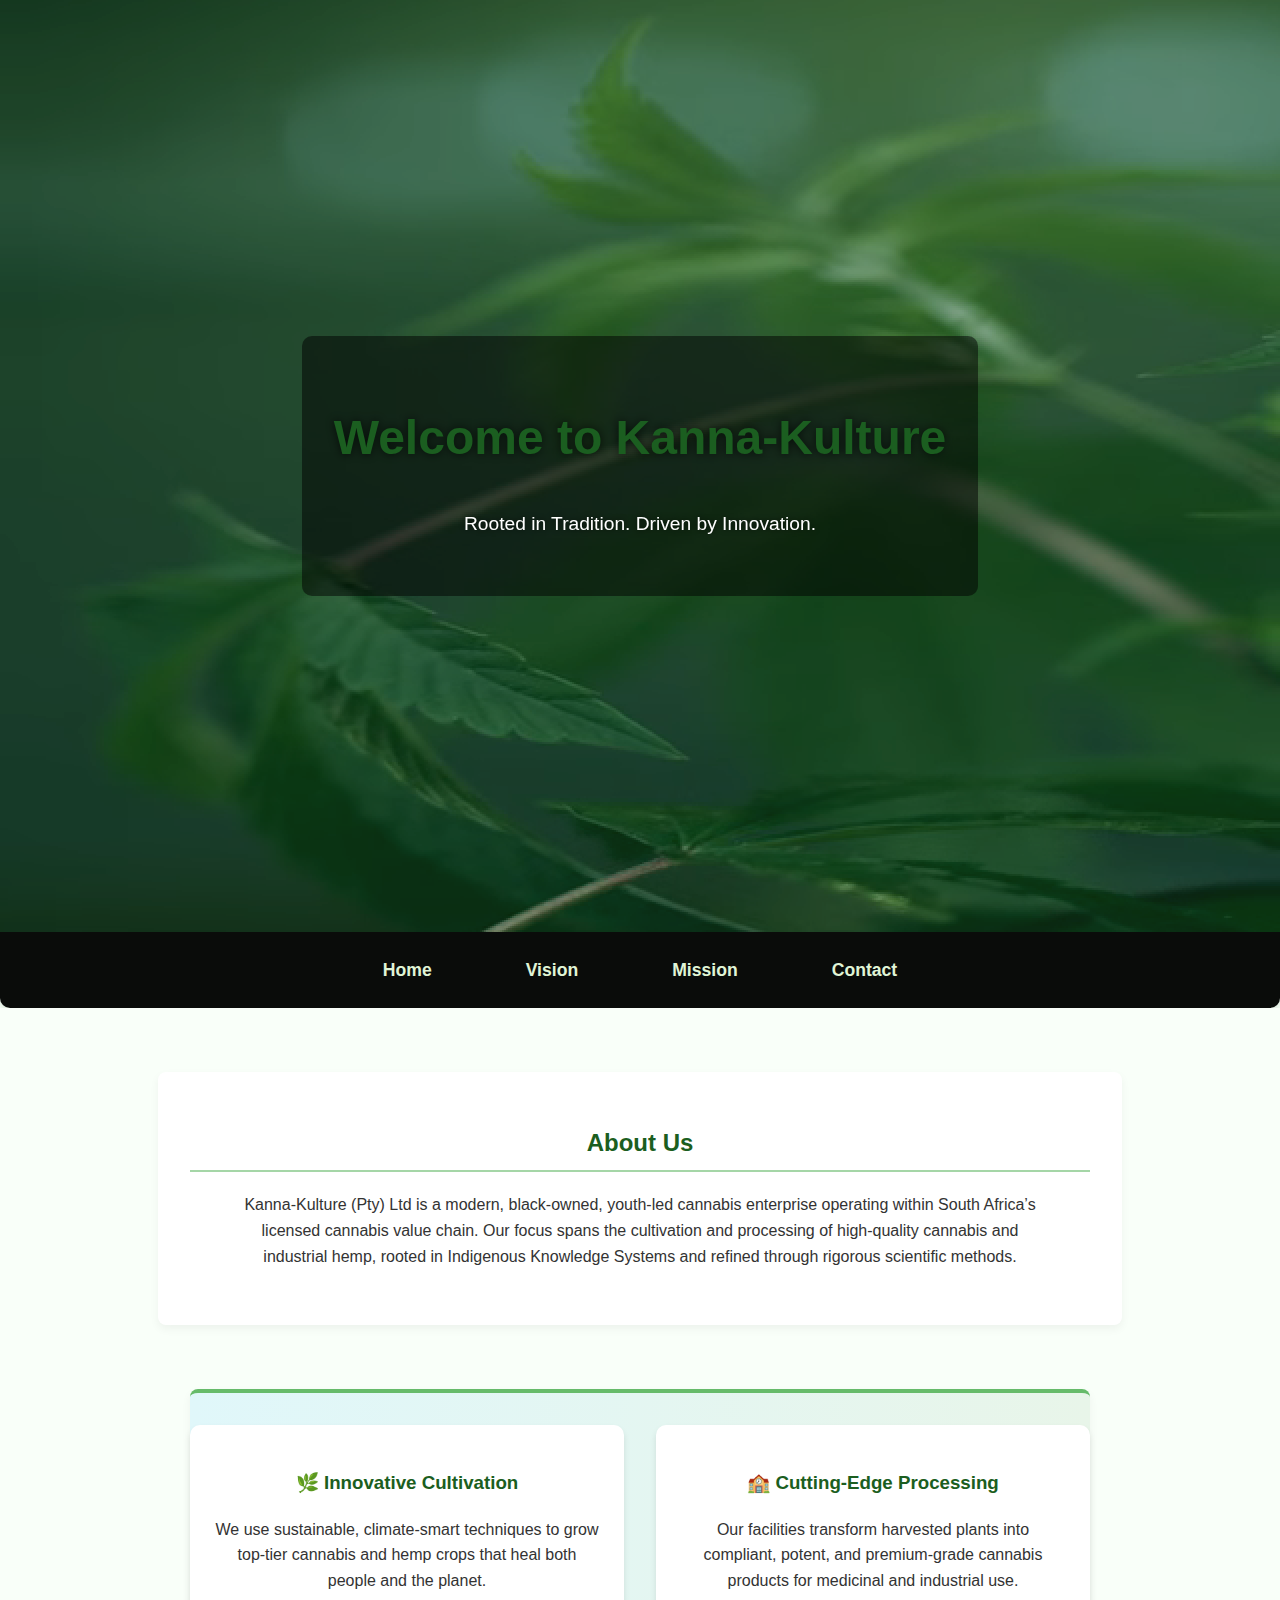
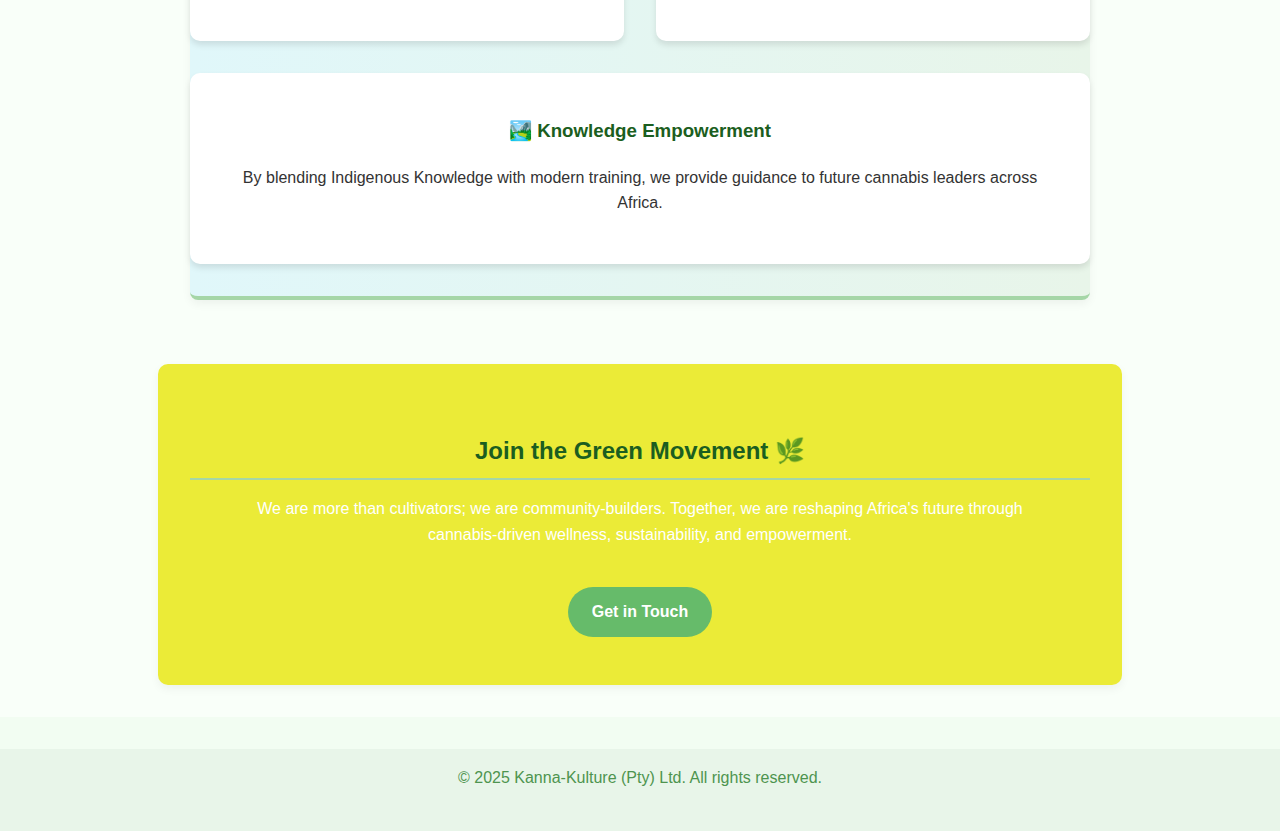
<file: index.html>
<!DOCTYPE html>
<html lang="en">
<head>
  <meta charset="UTF-8" />
  <meta name="viewport" content="width=device-width, initial-scale=1" />
  <title>Kanna-Kulture</title>
  <link rel="stylesheet" href="style.css" />
</head>
<body>
  <header class="hero">
    <video autoplay muted loop playsinline class="background-video">
      <source src="videos/marrry.webm" type="video/mp4" />
      <!-- Add additional video formats if needed -->
      Your browser does not support the video tag.
    </video>
    <div class="hero-content">
      <h1>Welcome to Kanna-Kulture</h1>
      <p>Rooted in Tradition. Driven by Innovation.</p>
    </div>
  </header>

  <nav>
    <a href="index.html">Home</a>
    <a href="vision.html">Vision</a>
    <a href="mission.html">Mission</a>
    <a href="contact.html">Contact</a>
  </nav>

  <main class="intro">
    <section class="about-us">
      <h2>About Us</h2>
      <p>
        Kanna-Kulture (Pty) Ltd is a modern, black-owned, youth-led cannabis enterprise operating within South Africa’s licensed cannabis value chain. Our focus spans the cultivation and processing of high-quality cannabis and industrial hemp, rooted in Indigenous Knowledge Systems and refined through rigorous scientific methods.
      </p>
    </section>

    <section class="features colorful-section">
      <div class="feature">
        <h3>🌿 Innovative Cultivation</h3>
        <p>We use sustainable, climate-smart techniques to grow top-tier cannabis and hemp crops that heal both people and the planet.</p>
      </div>
      <div class="feature">
        <h3>🏫 Cutting-Edge Processing</h3>
        <p>Our facilities transform harvested plants into compliant, potent, and premium-grade cannabis products for medicinal and industrial use.</p>
      </div>
      <div class="feature">
        <h3>🏞️ Knowledge Empowerment</h3>
        <p>By blending Indigenous Knowledge with modern training, we provide guidance to future cannabis leaders across Africa.</p>
      </div>
    </section>

    <section class="cta vibrant">
      <h2>Join the Green Movement 🌿</h2>
      <p>
        We are more than cultivators; we are community-builders. Together, we are reshaping Africa's future through cannabis-driven wellness, sustainability, and empowerment.
      </p>
      <a href="contact.html" class="btn">Get in Touch</a>
    </section>
  </main>

  <footer>
    <p>&copy; 2025 Kanna-Kulture (Pty) Ltd. All rights reserved.</p>
  </footer>
</body>
</html>
</file>
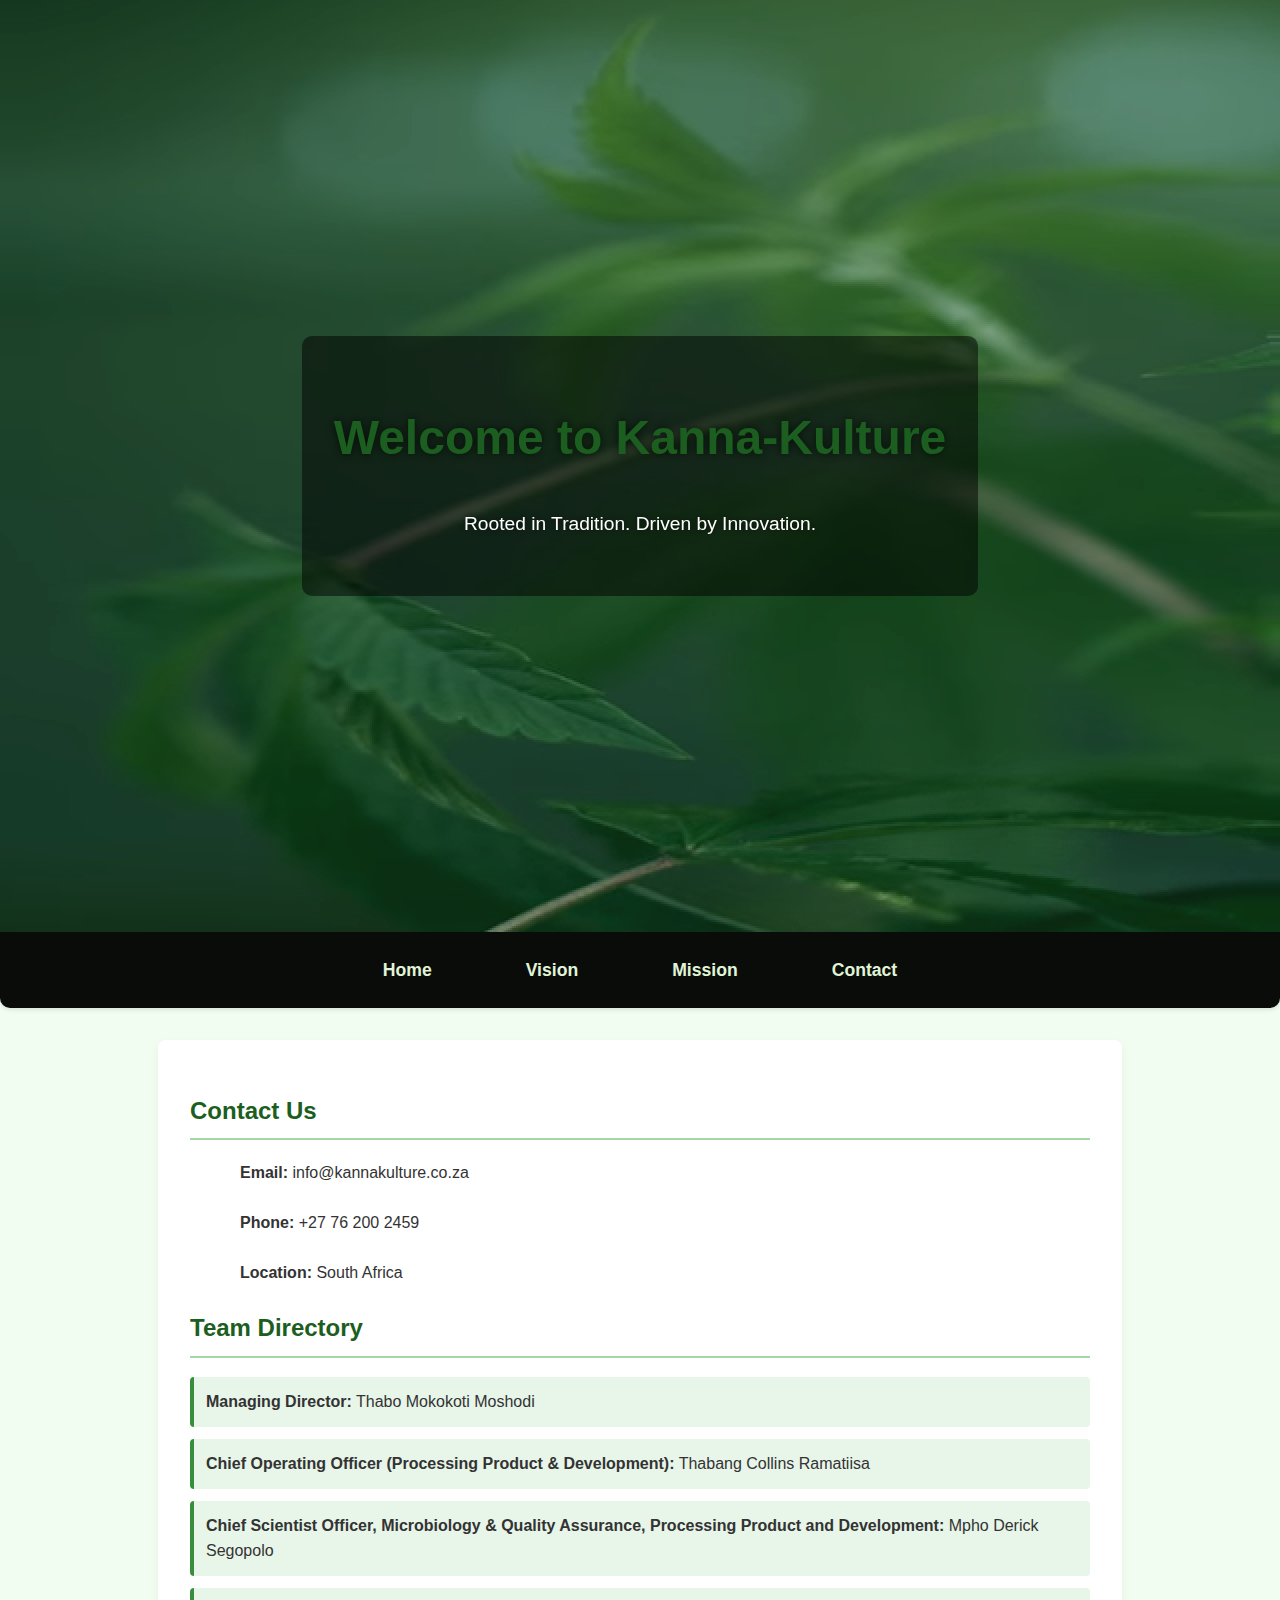
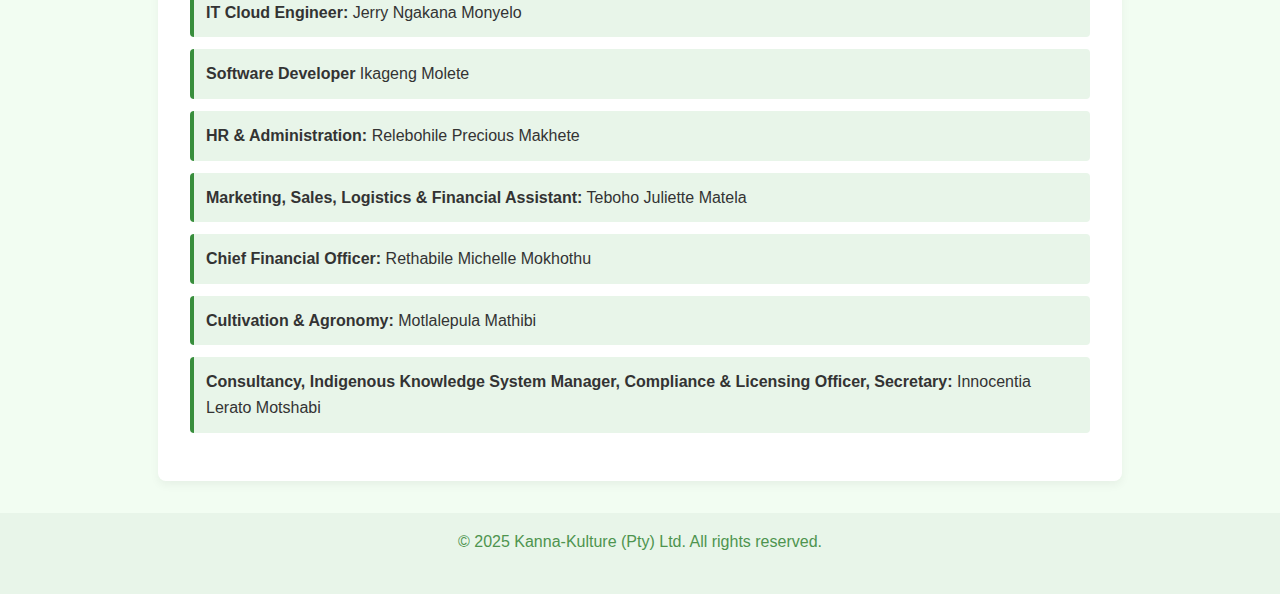
<file: contact.html>
<!DOCTYPE html>
<html lang="en">
<head>
  <meta charset="UTF-8" />
  <meta name="viewport" content="width=device-width, initial-scale=1.0" />
  <title>Contact - Kanna-Kulture</title>
  <link rel="stylesheet" href="style.css" />
</head>
<body>
    <header class="hero">
        <video autoplay muted loop playsinline class="background-video">
           <source src="videos/marrry.webm" type="video/webm" />
      <source src="videos/marryc.mp4" type="video/mp4" />
          <!-- Add additional video formats if needed -->
          Your browser does not support the video tag.
        </video>
        <div class="hero-content">
          <h1>Welcome to Kanna-Kulture</h1>
          <p>Rooted in Tradition. Driven by Innovation.</p>
        </div>
      </header>

  <nav>
    <a href="index.html">Home</a>
    <a href="vision.html">Vision</a>
    <a href="mission.html">Mission</a>
    <a href="contact.html">Contact</a>
  </nav>

  <section>
    <h2>Contact Us</h2>
    <p><strong>Email:</strong> info@kannakulture.co.za</p>
    <p><strong>Phone:</strong> +27 76 200 2459</p>
    <p><strong>Location:</strong> South Africa</p>

    <h2>Team Directory</h2>
    <ul>
      <li><strong>Managing Director:</strong> Thabo Mokokoti Moshodi </li>
      <li><strong>Chief Operating Officer (Processing Product & Development):</strong> Thabang Collins Ramatiisa </li>
      <li><strong>Chief Scientist Officer, Microbiology & Quality Assurance, Processing Product and Development:</strong> Mpho Derick Segopolo</li>
      <li><strong>IT Cloud Engineer:</strong> Jerry Ngakana Monyelo </li>
      <li><strong>Software Developer</strong> Ikageng Molete</li>
      <li><strong>HR & Administration:</strong> Relebohile Precious Makhete </li>
      <li><strong>Marketing, Sales, Logistics & Financial Assistant:</strong> Teboho Juliette Matela </li>
      <li><strong>Chief Financial Officer:</strong> Rethabile Michelle Mokhothu </li>
      <li><strong>Cultivation & Agronomy:</strong> Motlalepula Mathibi</li>
      <li><strong>Consultancy, Indigenous Knowledge System Manager, Compliance & Licensing Officer, Secretary:</strong> Innocentia Lerato Motshabi</li>
    </ul>
  </section>

  <footer>
    <p>&copy; 2025 Kanna-Kulture (Pty) Ltd. All rights reserved.</p>
  </footer>
</body>
</html>
</file>
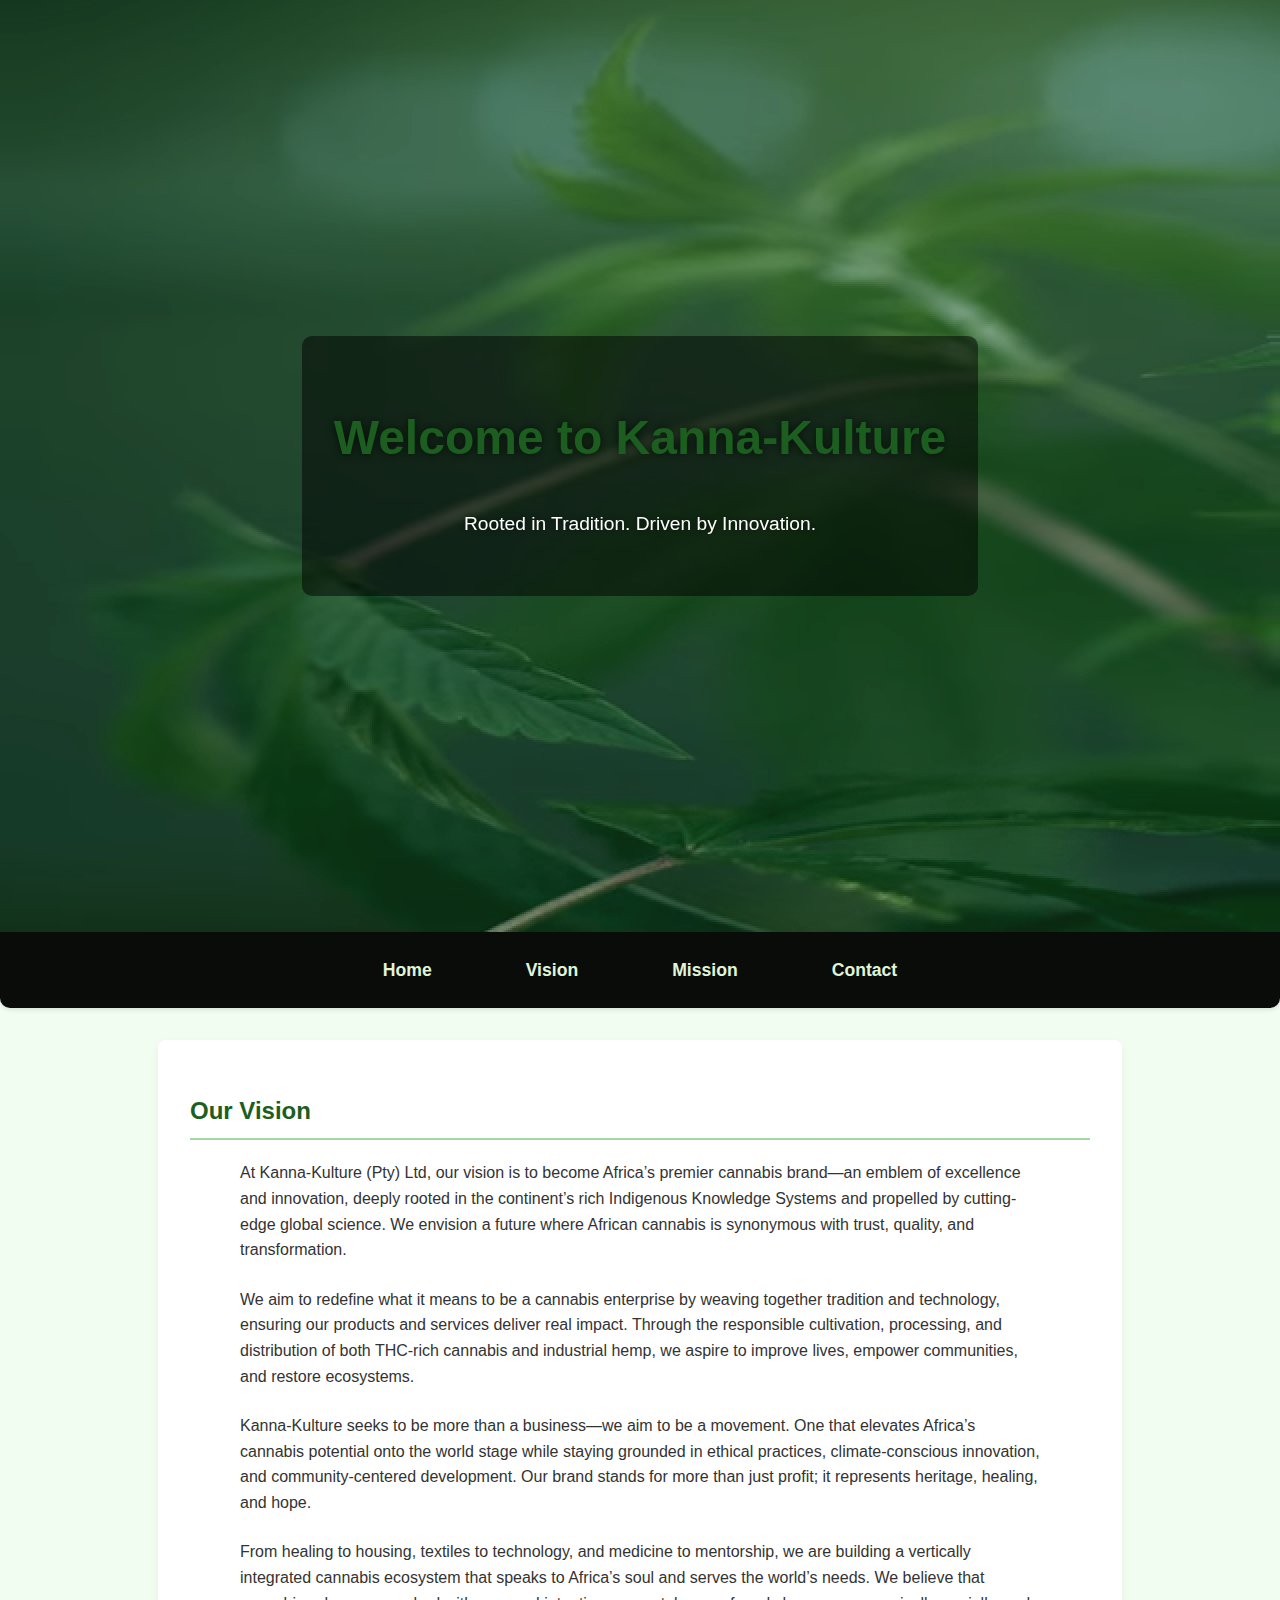
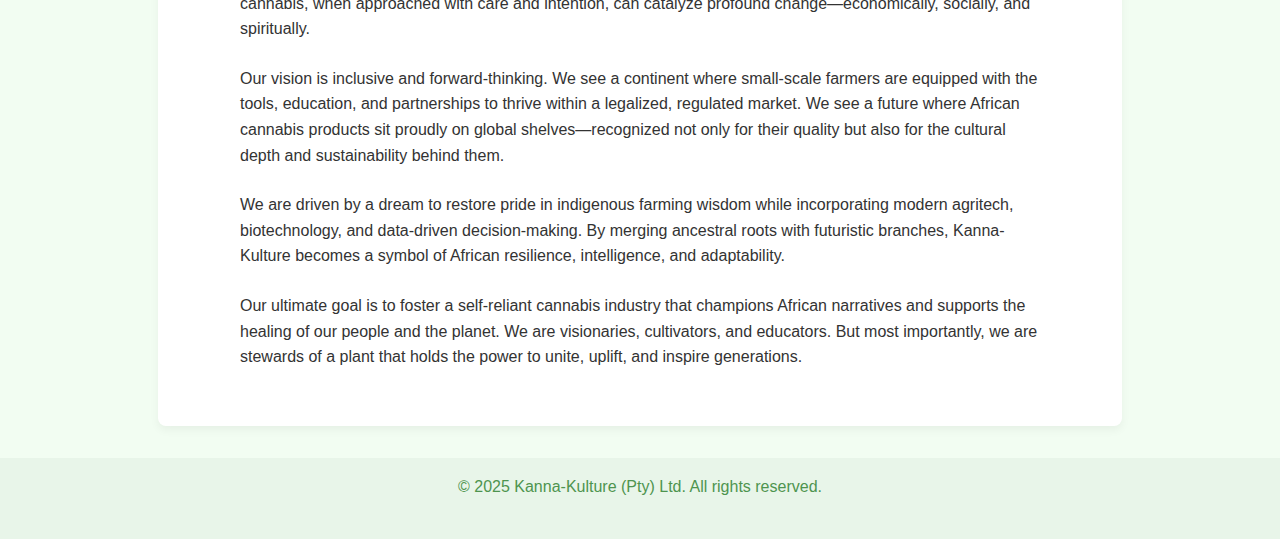
<file: vision.html>
<!DOCTYPE html>
<html lang="en">
<head>
  <meta charset="UTF-8" />
  <meta name="viewport" content="width=device-width, initial-scale=1.0" />
  <title>Vision - Kanna-Kulture</title>
  <link rel="stylesheet" href="style.css" />
</head>
<body>
    <header class="hero">
        <video autoplay muted loop playsinline class="background-video">
           <source src="videos/marrry.webm" type="video/webm" />
      <source src="videos/marryc.mp4" type="video/mp4" />
          <!-- Add additional video formats if needed -->
          Your browser does not support the video tag.
        </video>
        <div class="hero-content">
          <h1>Welcome to Kanna-Kulture</h1>
          <p>Rooted in Tradition. Driven by Innovation.</p>
        </div>
      </header>

  <nav>
    <a href="index.html">Home</a>
    <a href="vision.html">Vision</a>
    <a href="mission.html">Mission</a>
    <a href="contact.html">Contact</a>
  </nav>

  <section>
    <h2>Our Vision</h2>
    <p>
      At Kanna-Kulture (Pty) Ltd, our vision is to become Africa’s premier cannabis brand—an emblem of excellence and innovation, deeply rooted in the continent’s rich Indigenous Knowledge Systems and propelled by cutting-edge global science. We envision a future where African cannabis is synonymous with trust, quality, and transformation.
    </p>

    <p>
      We aim to redefine what it means to be a cannabis enterprise by weaving together tradition and technology, ensuring our products and services deliver real impact. Through the responsible cultivation, processing, and distribution of both THC-rich cannabis and industrial hemp, we aspire to improve lives, empower communities, and restore ecosystems.
    </p>

    <p>
      Kanna-Kulture seeks to be more than a business—we aim to be a movement. One that elevates Africa’s cannabis potential onto the world stage while staying grounded in ethical practices, climate-conscious innovation, and community-centered development. Our brand stands for more than just profit; it represents heritage, healing, and hope.
    </p>

    <p>
      From healing to housing, textiles to technology, and medicine to mentorship, we are building a vertically integrated cannabis ecosystem that speaks to Africa’s soul and serves the world’s needs. We believe that cannabis, when approached with care and intention, can catalyze profound change—economically, socially, and spiritually.
    </p>

    <p>
      Our vision is inclusive and forward-thinking. We see a continent where small-scale farmers are equipped with the tools, education, and partnerships to thrive within a legalized, regulated market. We see a future where African cannabis products sit proudly on global shelves—recognized not only for their quality but also for the cultural depth and sustainability behind them.
    </p>

    <p>
      We are driven by a dream to restore pride in indigenous farming wisdom while incorporating modern agritech, biotechnology, and data-driven decision-making. By merging ancestral roots with futuristic branches, Kanna-Kulture becomes a symbol of African resilience, intelligence, and adaptability.
    </p>

    <p>
      Our ultimate goal is to foster a self-reliant cannabis industry that champions African narratives and supports the healing of our people and the planet. We are visionaries, cultivators, and educators. But most importantly, we are stewards of a plant that holds the power to unite, uplift, and inspire generations.
    </p>
  </section>

  <footer>
    <p>&copy; 2025 Kanna-Kulture (Pty) Ltd. All rights reserved.</p>
  </footer>
</body>
</html>
</file>
<file: style.css>
/* Global Styles */
body {
    font-family: 'Segoe UI', Tahoma, Geneva, Verdana, sans-serif;
    margin: 0;
    padding:0;
    background-color: #f4fdf6;
    color: #2c3e50;
  }
  
  header {
    background-color: #1b5e20;
    color: #fff;
    padding: 1rem 0;
    text-align: center;
  }
  
  nav {
    display: flex;
    justify-content: center;
    background-color:  #9bdd9b;
    padding: 0.75rem 0;
    background:#66bb6a;
  }
  
  nav a {
    color:#0a0c0a;
    text-decoration: none;
    margin: 0 15px;
    font-weight: bold;
    transition: color 0.3s ease;
  }
  
  nav a:hover {
    color: #a5d6a7;
  }
  
  section {
    padding: 2rem;
    max-width: 900px;
    margin: auto;
    background-color: #ffffff;
    box-shadow: 0 4px 10px rgba(0, 0, 0, 0.05);
    border-radius: 8px;
    margin-top: 2rem;
  }
  
  h2 {
    color: #1b5e20;
    border-bottom: 2px solid #a5d6a7;
    padding-bottom: 0.5rem;
  }
  
  ul {
    list-style-type: none;
    padding: 0;
  }
  
  li {
    margin: 0.75rem 0;
    background-color: #e8f5e9;
    padding: 0.75rem;
    border-left: 4px solid #388e3c;
    border-radius: 4px;
  }
  
  footer {
    text-align: center;
    padding: 1rem 0;
    background-color: #1b5e20;
    color: white;
    margin-top: 2rem;
  }

  .hero {
    position: relative;
    height: 100vh;
    overflow: hidden;
    display: flex;
    justify-content: center;
    align-items: center;
    text-align: center;
    color: white;
    background-color: #1b5e20; /* ✅ fallback green */
  }
  
  .background-video {
    position: absolute;
    top: 0;
    left: 0;
    width: 100%;
    height: 100%;
    object-fit: cover;
    z-index: 0;
    opacity: 0.6;
    pointer-events: none;
  }
  
  .hero-content {
    position: relative;
    z-index: 1;
    background: rgba(0, 0, 0, 0.5);
    padding: 2rem;
    border-radius: 10px;
    text-align: center;
  }
  
  
  .hero-content h1 {
    font-size: 3rem;
    text-shadow: 0 0 10px rgba(0,0,0,0.7);
  }
  
  .hero-content p {
    font-size: 1.2rem;
    margin-top: 0.5rem;
    font-weight: 300;
    text-shadow: 0 0 6px rgba(0,0,0,0.7);
  }

  /*navigation system stylesheet*/

  nav {
  display: flex;
  justify-content: center;
  gap: 8rem; /* Space between links */
  background-color: #0f2c1c;
  padding: 1rem 0;
  border-radius: 0 0 10px 10px;
}

nav a {
  color: #e0f5d6;
  text-decoration: none;
  font-weight: bold;
  font-size: 1.1rem;
  position: relative;
  transition: color 0.3s ease;
}

nav a::after {
  content: "";
  position: absolute;
  width: 0%;
  height: 2px;
  bottom: -5px;
  left: 0;
  background-color: #e0f5d6;
  transition: width 0.3s ease-in-out;
}

nav a:hover {
  color: #b8e994;
}

nav a:hover::after {
  width: 100%;
}


/* The home page stylesheet*/

/* General Styling */
/* Global Styles */
body {
  margin: 0;
  font-family: 'Segoe UI', Tahoma, Geneva, Verdana, sans-serif;
  background-color: #f2fdf2;
  color: #333;
  line-height: 1.6;
}

h1, h2, h3 {
  color: #1b5e20;
}

p {
  max-width: 800px;
  margin: 0 auto 1.5rem auto;
}

a {
  text-decoration: none;
  color: #2e7d32;
  transition: color 0.3s ease;
}

a:hover {
  color: #66bb6a;
}

/* Hero Section */
.hero {
  position: relative;
  height: 100vh;
  overflow: hidden;
  text-align: center;
  color: white;
  display: flex;
  align-items: center;
  justify-content: center;
 /* background-color:#1b5e20;  green fallback for mobile */
}



.hero-content {
  z-index: 2;
  background: rgba(0, 0, 0, 0.5);
  padding: 2rem;
  border-radius: 10px;
}

/* Navigation */
nav {
  display: flex;
  justify-content: center;
  gap: 2rem;
  background-color: #e8f5e9;
  padding: 1rem 0;
  box-shadow: 0 2px 4px rgba(0,0,0,0.1);
  position:static;
  top: 0;
  z-index: 1000;
  background:#0a0c0a;
}

nav a {
  font-weight: bold;
  padding: 0.5rem 1rem;
  border-radius: 5px;
  transition: background-color 0.3s, transform 0.2s;
}

nav a:hover {
  background-color: #c8e6c9;
  transform: scale(1.1);
}

/* Main Content */
main.intro {
  padding: 2rem;
  text-align: center;
  background: #f9fff9;
}

.about-us {
  margin-bottom: 4rem;
}

.features {
  display: flex;
  flex-wrap: wrap;
  justify-content: center;
  gap: 2rem;
  padding: 2rem 0;
  background: linear-gradient(to right, #e0f7fa, #e8f5e9);
  border-top: 4px solid #66bb6a;
  border-bottom: 4px solid #a5d6a7;
}

.feature {
  flex: 1 1 300px;
  background: white;
  border-radius: 10px;
  padding: 1.5rem;
  box-shadow: 0 4px 6px rgba(0,0,0,0.1);
  transition: transform 0.3s ease;
}

.feature:hover {
  transform: translateY(-5px);
}

.cta.vibrant {
  background: rgb(235, 235, 55);
  color: white;
  padding: 3rem 2rem;
  border-radius: 10px;
  margin-top: 4rem;
}

.cta h2 {
  margin-bottom: 1rem;
}

.btn {
  display: inline-block;
  margin-top: 1rem;
  padding: 0.75rem 1.5rem;
  background: #66bb6a;
  color: white;
  border-radius: 25px;
  font-weight: bold;
  transition: background 0.3s, transform 0.2s;
}

.btn:hover {
  background: #43a047;
  transform: scale(1.05);
}

/* Footer */
footer {
  background: #e8f5e9;
  padding: 1rem;
  text-align: center;
  color: #4e944f;
  margin-top: 2rem;
}


/* Mobile-first adjustments */

/* Navigation — stack links vertically on small screens */
@media (max-width: 768px) {
  nav {
    flex-direction: column;
    gap: 1rem;
    padding: 1rem;
  }
  
  nav a {
    padding: 0.75rem;
    text-align: center;
    background: #0a0c0a;
  }
}

/* Hero Section — smaller text size on phones */
@media (max-width: 768px) {
  .hero-content h1 {
    font-size: 2rem;
  }
  .hero-content p {
    font-size: 1rem;
  }
}

/* Features — stack feature cards vertically */
@media (max-width: 768px) {
  .features {
    flex-direction: column;
    gap: 1.5rem;
    padding: 1rem;
  }

  .feature {
    margin: 0 auto;
    max-width: 90%;
  }
}

/* CTA section — adjust padding and text size */
@media (max-width: 768px) {
  .cta.vibrant {
    padding: 2rem 1rem;
  }
  .cta.vibrant h2 {
    font-size: 1.55rem;
  }
  .cta.vibrant p {
    font-size: 1rem;
  }

  .btn {
    padding: 0.65rem 1.2rem;
    font-size: 0.95rem;
  }
}
</file>
